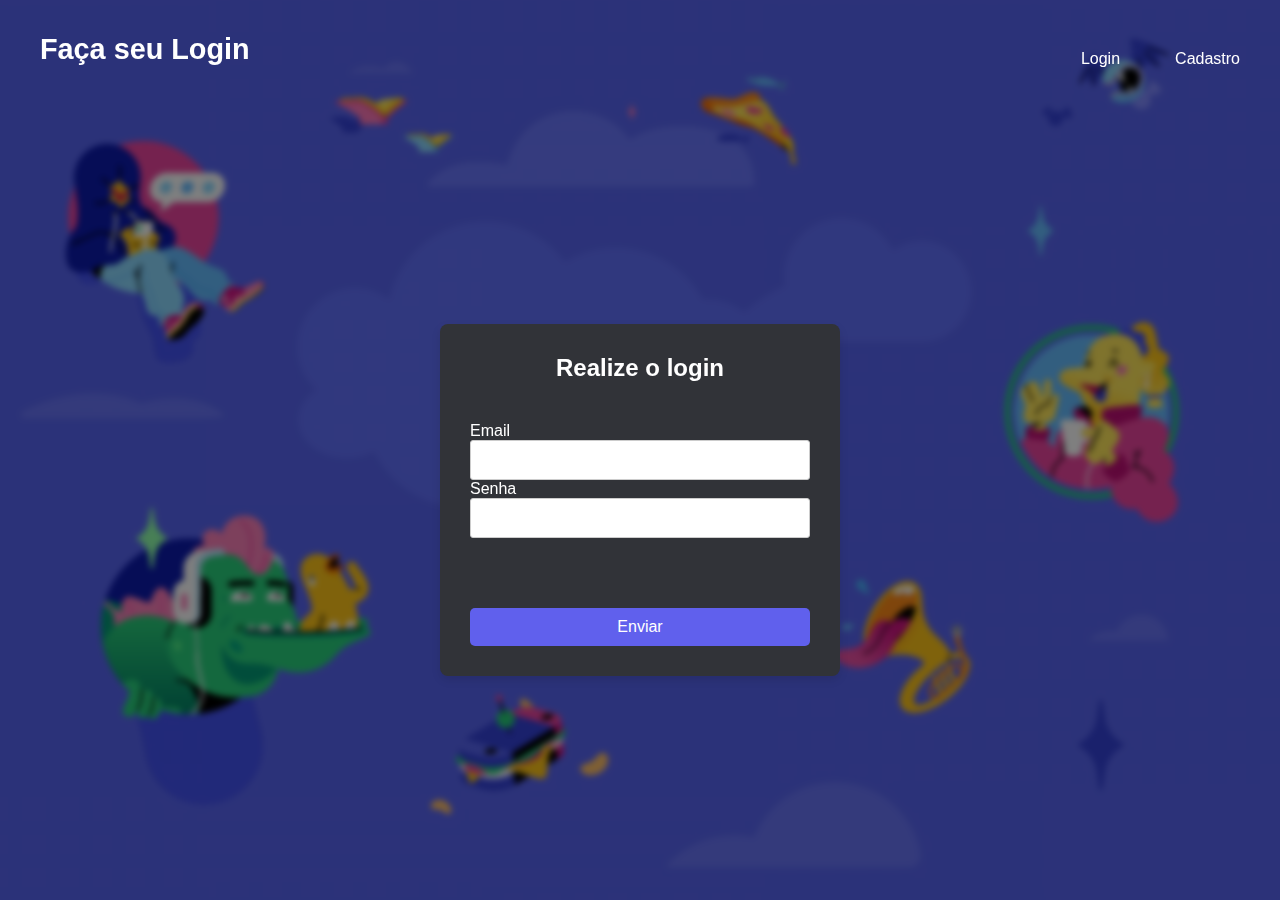
<file: index.html>
<!DOCTYPE html>
<html lang="pt-br">
<head>
    <meta charset="UTF-8">
    <meta name="viewport" content="width=device-width, initial-scale=1.0">
    <link rel="stylesheet" href="style.css">
    <title>Faça login</title>
</head>
<body>
    <header>
        <h1>Faça seu Login</h1>

        <div class="nav-itens">
            <button><a href="index.html">Login</a></button>
            <button><a href="/cadastro/cadastro.html">Cadastro</a></button>
        </div>
    </header>
    <form action="" class="form">
    <div class="container">
        <div class="inputs">
            <h3 class="titulo">Realize o login</h3>

        <div class="input">
            <div class="input">
                <label for="">Email</label>
                <input id="email" type="text">
            </div>
        <div class="input">
            <label for="">Senha</label>
            <input id="senha" type="password">
        </div>
    </div>
    <p id="erro"></p>
    <button>Enviar</button>
    </div>
    </div>
</form>
<script src="script.js"></script>
</body>
</html>
</file>
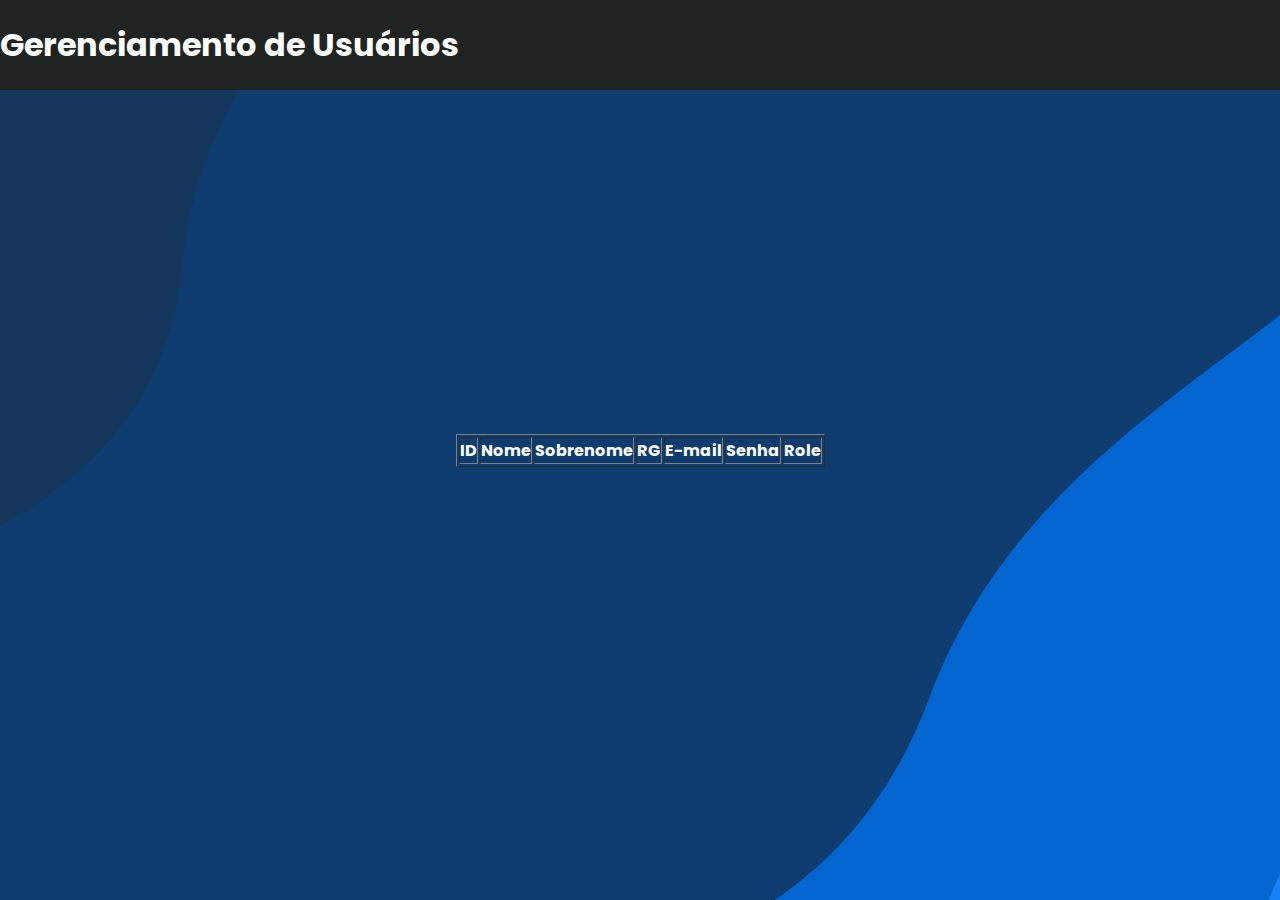
<file: adm/adm.html>
<!DOCTYPE html>
<html lang="pt-br">
<head>
    <meta charset="UTF-8">
    <meta name="viewport" content="width=device-width, initial-scale=1.0">
    <title>Página de Administração</title>
    <link rel="stylesheet" href="/adm/adm.css">
</head>
<body>
    <header>
        <h1>Gerenciamento de Usuários</h1>
    </header>

    <main>
        <table id="tabela-usuarios" border="1">
            <thead>
                <tr>
                    <th>ID</th>
                    <th>Nome</th>
                    <th>Sobrenome</th>
                    <th>RG</th>
                    <th>E-mail</th>
                    <th>Senha</th>
                    <th>Role</th>
                </tr>
            </thead>
            <tbody>
                <!-- Linhas da tabela serão adicionadas dinamicamente -->
            </tbody>
        </table>
    </main>

    <!-- Formulário de edição (pop-up) -->
    <div id="form-edicao" style="display: none;">
        <h3>Editar Usuário</h3>
        <form id="editar-form">
            <input type="hidden" id="edit-id">
            <label for="edit-id">ID</label>
            <input type="text" id="edit-username" required>

            <label for="edit-nome">Nome:</label>
            <input type="text" id="edit-nome" required>

            <label for="edit-sobrenome">Sobrenome:</label>
            <input type="text" id="edit-sobrenome" required>

            <label for="edit-rg">RG:</label>
            <input type="text" id="edit-rg" required>

            <label for="edit-email">E-mail:</label>
            <input type="text" id="edit-email" required>

            <label for="edit-senha">Senha:</label>
            <input type="text" id="edit-senha" required>
            
            <label for="edit-role">Role:</label>
            <select id="edit-role">
                <option value="user">User</option>
                <option value="admin">Admin</option>
            </select>
            <button type="submit">Salvar</button>
            <button type="button" id="cancelar-edicao">Cancelar</button>
        </form>
    </div>

    <script src="adm.js"></script>
</body>
</html>
</file>
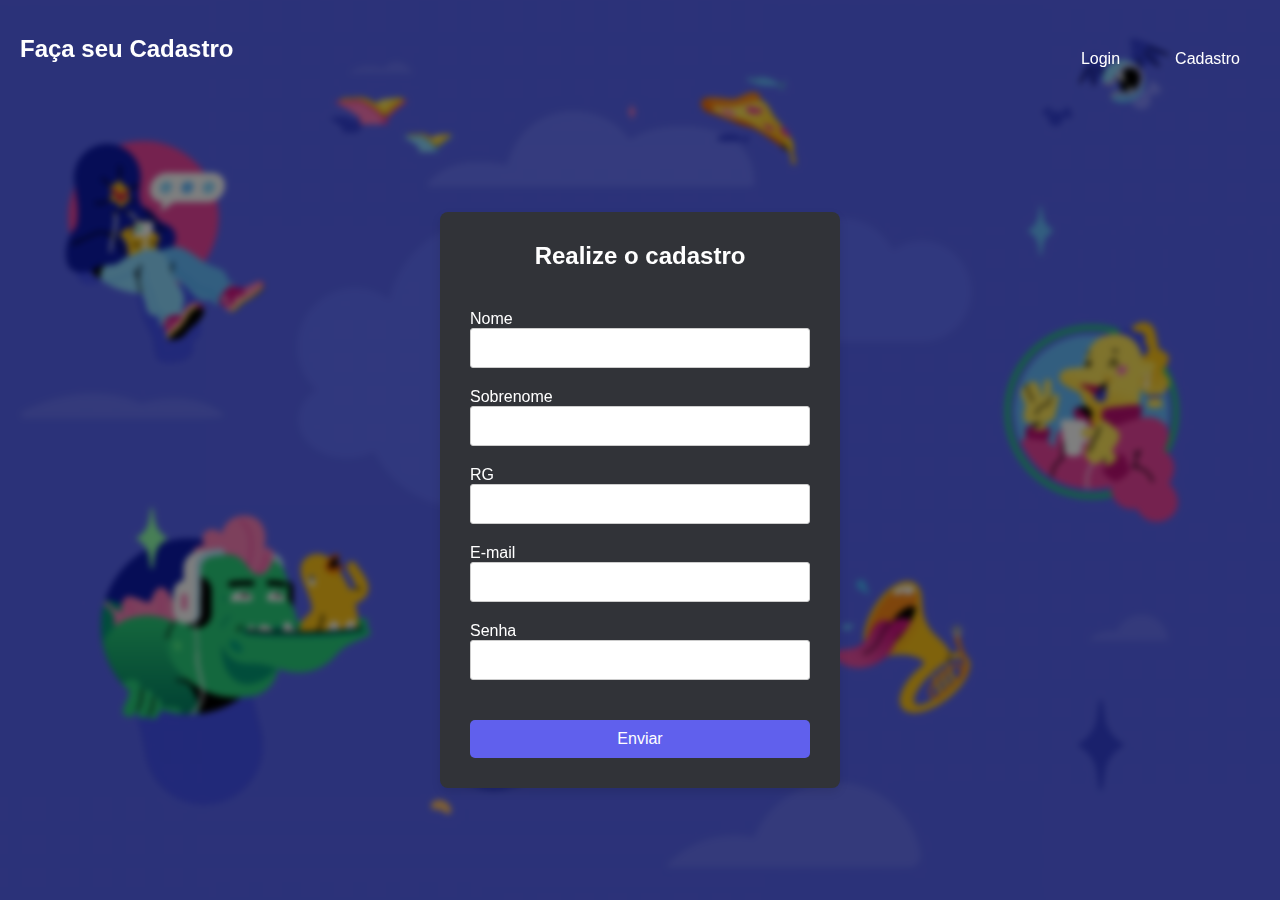
<file: cadastro/cadastro.html>
<!DOCTYPE html>
<html lang="pt-br">
<head>
    <meta charset="UTF-8">
    <meta name="viewport" content="width=device-width, initial-scale=1.0">
    <link rel="stylesheet" href="/cadastro/cadastro.css">
    <title>Faça seu cadastro</title>
</head>
<body>
    <header>
        <h2>Faça seu Cadastro</h2>

        <div class="nav-itens">
            <button><a href="http://127.0.0.1:5500/index.html">Login</a></button>
            <button><a href="/cadastro/cadastro.html">Cadastro</a></button>
        </div>
    </header>
    
    <form action="" class="form">
    <div class="container">
        <div class="inputs">
            <h3 class="titulo">Realize o cadastro</h3>
        <div class="input">
            <label for="">Nome</label>
            <input id="nome" type="text" required>
        </div>
        <div class="input">
            <label for="">Sobrenome</label>
            <input id="sobrenome" type="text" required>
        </div>
        <div class="input">
            <label for="">RG</label>
            <input id="rg" type="number" required>
        </div>
        <div class="input">
            <label for="">E-mail</label>
            <input id="email" type="email" required>
        </div>
        <div class="input">
            <label for="">Senha</label>
            <input id="senha" type="password" required>
        </div>
        <button onclick="registro()">Enviar</button>
        </div>
    </div>
    </div>
</form>
<script src="/cadastro/cadastro.js"></script>
</body>
</html>
</file>
<file: adm/adm.css>
@import url('https://fonts.googleapis.com/css2?family=Poppins:ital,wght@0,100;0,200;0,300;0,400;0,500;0,600;0,700;0,800;0,900;1,100;1,200;1,300;1,400;1,500;1,600;1,700;1,800;1,900&display=swap');
*{
    margin: 0;
    padding: 0;
    flex-direction: column;
    font-family: "Poppins", sans-serif;
}

body{
    display: flex;
    justify-content: center;
    align-items: center;
    height: 100vh;
    width: 100vw;
    background-image: url(/img/online-programming-course-hero-section-bg.svg);
    background-repeat: no-repeat;
    background-size: cover;
}

@keyframes transitionIn {
    from{
        opacity: 0;
        transform: translateY(-10px);
    }
    
    to{
        opacity: 1;
        transform: translateY(0);
    }
}
header{
    display: flex;
    justify-content: center;
    top: 0;
    position: absolute;
    height: 10vh;
    width: 100vw;
    background-color: rgb(31, 36, 34);
    color: white;
}

table {
    color: white;
}

header h2{
    padding-left: 50px;
    color: white;
}

.nav-itens {
    margin-left: 100px;
}

.titulo{
    animation: transitionIn 0.95s;
    color: white;
    font-weight: 500;
    font-size: 100px;
    padding: 30px;
}

.container{
    display: flex;
    justify-content: space-between;
    align-items: center;
    width: 300px;
}

.inputs{
    padding: 5%;
    display: flex;
    justify-content: center;
    align-items: center;
    color: white;
    border: none;
    border-radius: 10px;
    font-size: 25px;
    width: 400px;
    background-color: rgba(255, 255, 255, 0.212);
    backdrop-filter: blur(5px);
    box-shadow: rgba(0, 0, 0, 0.15) 0px 15px 25px, rgba(0, 0, 0, 0.05) 0px 5px 10px;
}

input{
    display: flex;
    justify-content: center;
    width: 300px;
    height: 30px;
    border: 1px solid;
    border: none;
    background-color: rgba(32, 31, 31, 0.712);
    margin-bottom: 10px;
    outline: none;
    color: white;
    padding: 5px;
    border-radius: 5px;
}

.input{
    display: flex;
    justify-content: space-around;
    padding: 10px;
}

input:hover{
    background-color: rgba(83, 81, 81, 0.712);
    color: rgb(255, 255, 255);
    transition: 0.5s;
}

button{
    background-color: rgb(241, 241, 241);
    border: none;
    height: 50px;
    width: 150px;
    font-size: 25px;
    border-radius: 10px;
    margin-top: 10px;
}

button:hover{
    scale: 1.1;
    transition: 0.5s;
    background-color: black;
    color: white;  
}
</file>
<file: style.css>
/* Resetando estilos básicos */
* {
    margin: 0;
    padding: 0;
    box-sizing: border-box;
}

body {
    font-family: 'Arial', sans-serif;
    background-color: #f4f4f9;
    color: #333;
    display: flex;
    justify-content: center;
    align-items: center;
    min-height: 100vh;
    background-image: url(img/discord.png);
    background-position: center;
    background-size: cover;
    background-repeat: no-repeat;
}

body::after {
    content: '';
    position: absolute;
    top: 0;
    left: 0;
    right: 0;
    bottom: 0;
    background: rgba(0, 0, 0, 0.5);  /* Escurecer a imagem de fundo */
    backdrop-filter: blur(3px); /* Aplica o blur (desfoque) */
    z-index: -1;  /* Coloca o blur atrás do conteúdo */
}

header {
    width: 100%;
    background: transparent;
    color: white;
    padding: 20px 0;
    display: flex;
    justify-content: space-between;
    align-items: center;
    position: absolute;
    top: 0;
    left: 0;
    padding: 20px;
    z-index: 1000;
}

header h1 {
    font-size: 1.8rem;
    margin-left: 20px;
}

.nav-itens {
    display: flex;
    gap: 15px;
}

.nav-itens button {
    background: transparent;
    border: none;
    padding: 10px 20px;
    font-size: 1rem;
    border-radius: 5px;
    cursor: pointer;
}

.nav-itens button a {
    color: white;
    text-decoration: none;
}

.nav-itens button:hover {
    background-color: #6060ED;
}

form {
    width: 100%;
    max-width: 400px;
    background-color: #313338;
    color: white;
    padding: 30px;
    border-radius: 8px;
    box-shadow: 0 4px 10px rgba(0, 0, 0, 0.1);
    margin-top: 100px; /* Space for header */
}

h3.titulo {
    text-align: center;
    font-size: 1.5rem;
    color: white;
    margin-bottom: 20px;
}

.inputs {
    display: flex;
    flex-direction: column;
    gap: 20px;
}

.input label {
    font-size: 1rem;
    margin-bottom: 5px;
    gap: 10px;
}

.input input {
    padding: 10px;
    font-size: 1rem;
    border: 1px solid #ccc;
    border-radius: 3px;
    width: 100%;
    color: black;
}

button {
    padding: 10px;
    background-color: #6060ED;
    color: white;
    border: none;
    border-radius: 5px;
    font-size: 1rem;
    cursor: pointer;
    width: 100%;
    margin-top: 20px;
    transition: 0.2s ease-in-out;
}

button:hover:nth-child(4) {
    background-color: #4d4dbb;
    padding: 15px;
}

#erro {
    color: red;
    text-align: center;
    margin-top: 10px;
}

/* Responsividade */
@media screen and (max-width: 768px) {
    header h1 {
        font-size: 1.5rem;
    }

    .nav-itens {
        gap: 10px;
    }

    .nav-itens button {
        font-size: 0.9rem;
    }

    form {
        margin-top: 80px;
        padding: 20px;
    }

    h3.titulo {
        font-size: 1.3rem;
    }
}

@media screen and (max-width: 480px) {
    header {
        flex-direction: column;
        align-items: center;
        text-align: center;
    }

    .nav-itens {
        flex-direction: column;
        gap: 10px;
        margin-top: 10px;
    }

    .nav-itens button {
        width: 100%;
    }

    form {
        width: 90%;
        margin-top: 120px;
    }

    .input input {
        font-size: 0.9rem;
    }

    button {
        font-size: 1.1rem;
    }
}
</file>
<file: cadastro/cadastro.css>
/* Resetando estilos básicos */
* {
    margin: 0;
    padding: 0;
    box-sizing: border-box;
}

body {
    font-family: 'Arial', sans-serif;
    background-color: #f4f4f9;
    color: #333;
    display: flex;
    justify-content: center;
    align-items: center;
    min-height: 100vh;
    background-image: url(/img/discord.png);
    background-position: center;
    background-size: cover;
    background-repeat: no-repeat;
}

body::after {
    content: '';
    position: absolute;
    top: 0;
    left: 0;
    right: 0;
    bottom: 0;
    background: rgba(0, 0, 0, 0.5);  /* Escurecer a imagem de fundo */
    backdrop-filter: blur(3px); /* Aplica o blur (desfoque) */
    z-index: -1;  /* Coloca o blur atrás do conteúdo */
}

header {
    width: 100%;
    background: transparent;
    color: white;
    padding: 20px 0;
    display: flex;
    justify-content: space-between;
    align-items: center;
    position: absolute;
    top: 0;
    left: 0;
    padding: 20px;
    z-index: 1000;
}

header h1 {
    font-size: 1.8rem;
    margin-left: 20px;
}

.nav-itens {
    display: flex;
    gap: 15px;
}

.nav-itens button {
    background: transparent;
    border: none;
    padding: 10px 20px;
    font-size: 1rem;
    border-radius: 5px;
    cursor: pointer;
}

.nav-itens button a {
    color: white;
    text-decoration: none;
    list-style: none;
}

.nav-itens button:hover {
    background-color: #6060ED;
}

form {
    width: 100%;
    max-width: 400px;
    background-color: #313338;
    color: white;
    padding: 30px;
    border-radius: 8px;
    box-shadow: 0 4px 10px rgba(0, 0, 0, 0.1);
    margin-top: 100px; /* Space for header */
}

h3.titulo {
    text-align: center;
    font-size: 1.5rem;
    color: white;
    margin-bottom: 20px;
}

.inputs {
    display: flex;
    flex-direction: column;
    gap: 20px;
}

.input label {
    font-size: 1rem;
    margin-bottom: 5px;
    gap: 10px;
}

.input input {
    padding: 10px;
    font-size: 1rem;
    border: 1px solid #ccc;
    border-radius: 3px;
    width: 100%;
    color: black;
}

button {
    padding: 10px;
    background-color: #6060ED;
    color: white;
    border: none;
    border-radius: 5px;
    font-size: 1rem;
    cursor: pointer;
    width: 100%;
    margin-top: 20px;
    transition: 0.2s ease-in-out;
}

button:hover:nth-child(4) {
    background-color: #4d4dbb;
    padding: 15px;
}

#erro {
    color: red;
    text-align: center;
    margin-top: 10px;
}

/* Responsividade */
@media screen and (max-width: 768px) {
    header h1 {
        font-size: 1.5rem;
    }

    .nav-itens {
        gap: 10px;
    }

    .nav-itens button {
        font-size: 0.9rem;
    }

    form {
        margin-top: 80px;
        padding: 20px;
    }

    h3.titulo {
        font-size: 1.3rem;
    }
}

@media screen and (max-width: 480px) {
    header {
        flex-direction: column;
        align-items: center;
        text-align: center;
    }

    .nav-itens {
        flex-direction: column;
        gap: 10px;
        margin-top: 10px;
    }

    .nav-itens button {
        width: 100%;
    }

    form {
        width: 90%;
        margin-top: 120px;
    }

    .input input {
        font-size: 0.9rem;
    }

    button {
        font-size: 1.1rem;
    }
}
</file>
